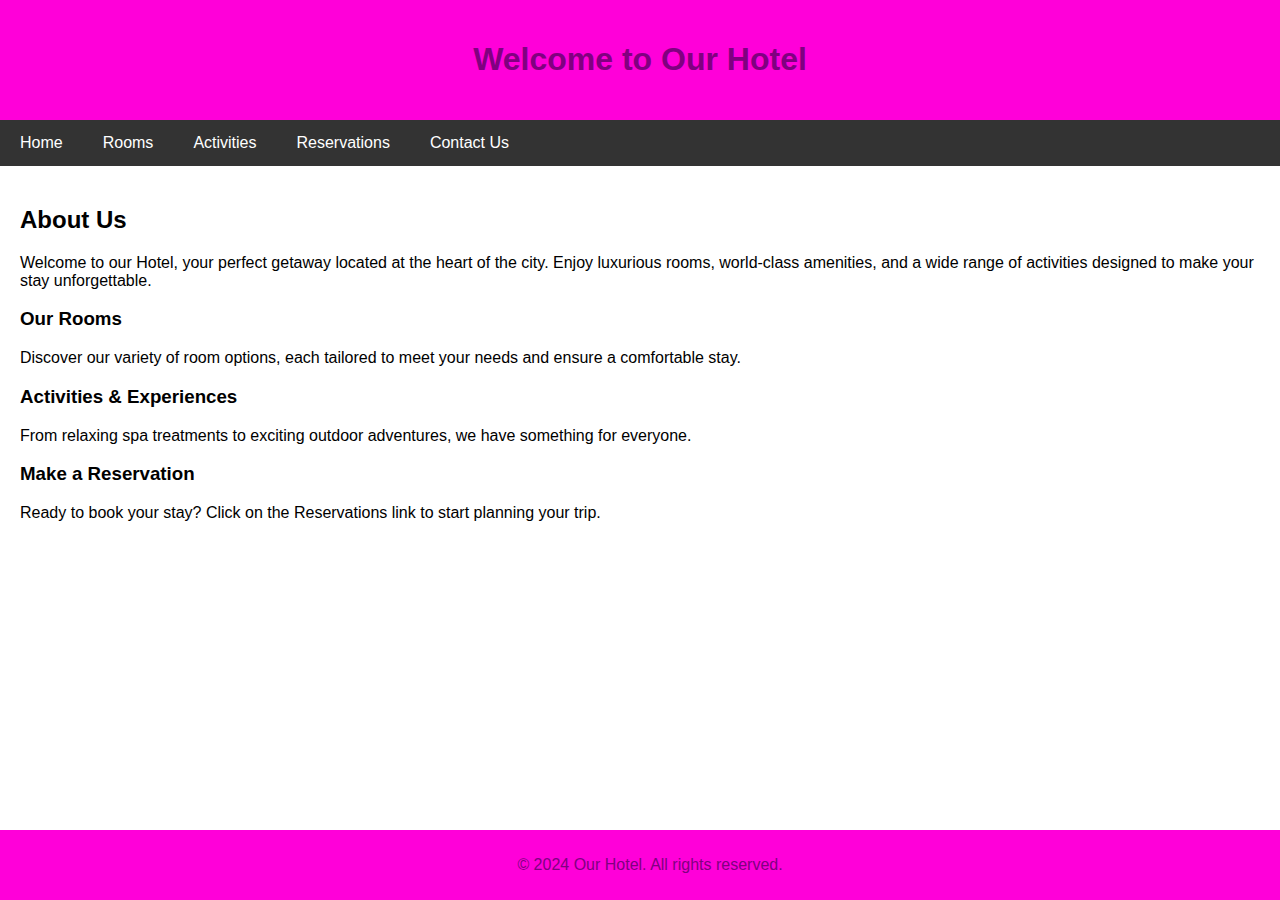
<file: index.html>
<!DOCTYPE html>
<html lang="en">
<head>
    <meta charset="UTF-8">
    <meta name="viewport" content="width=device-width, initial-scale=1.0">
    <title>Welcome to Our Hotel</title>
    <style>
        body { font-family: Arial, sans-serif; margin: 0; padding: 0; }
        header { background-color: #ff00d9; color: purple ; padding: 20px; text-align: center; }
        nav { background-color: #333; overflow: hidden; }
        nav a { float: left; color: rgb(255, 255, 255); text-align: center; padding: 14px 20px; text-decoration: none; }
        nav a:hover { background-color: black; color: black; }
        .content { padding: 20px; }
        footer { background-color: #ff00d9; color: purple; text-align: center; padding: 10px; position: fixed; bottom: 0; width: 100%; }
    </style>
</head>
<body>
    <header>
        <h1>Welcome to Our Hotel</h1>
    </header>
    <nav>
        <a href="index.html">Home</a>
        <a href="rooms.html">Rooms</a>
        <a href="activities.html">Activities</a>
        <a href="reservations.html">Reservations</a>
        <a href="contact.html">Contact Us</a>
    </nav>
    <div class="content">
        <h2>About Us</h2>
        <p>Welcome to our Hotel, your perfect getaway located at the heart of the city. Enjoy luxurious rooms, world-class amenities, and a wide range of activities designed to make your stay unforgettable.</p>
        <h3>Our Rooms</h3>
        <p>Discover our variety of room options, each tailored to meet your needs and ensure a comfortable stay.</p>
        <h3>Activities & Experiences</h3>
        <p>From relaxing spa treatments to exciting outdoor adventures, we have something for everyone.</p>
        <h3>Make a Reservation</h3>
        <p>Ready to book your stay? Click on the Reservations link to start planning your trip.</p>
    </div>
    <footer>
        <p>&copy; 2024 Our Hotel. All rights reserved.</p>
    </footer>
</body>
</html>
</file>
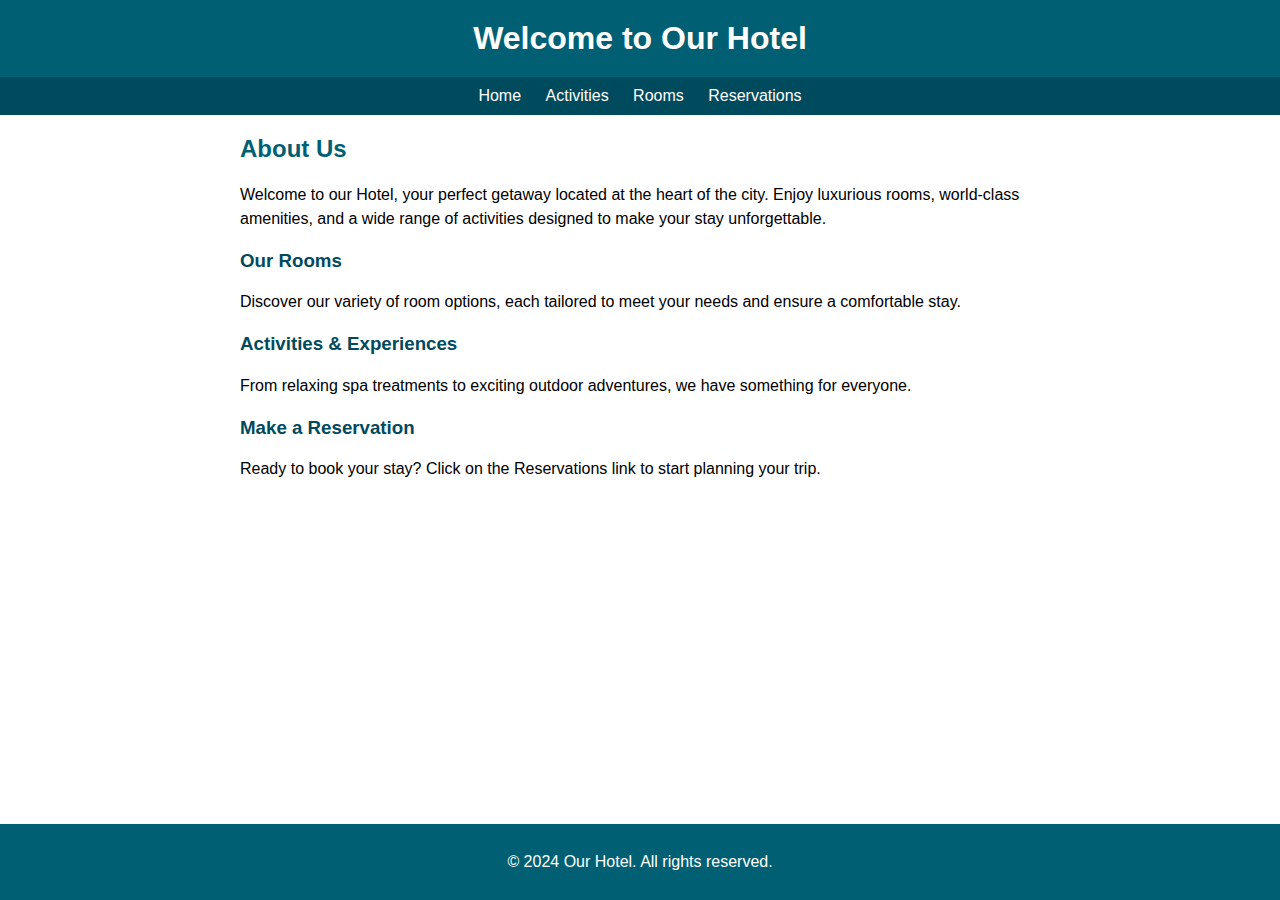
<file: CS340finalproject /templates/index.html>
<!DOCTYPE html>
<html lang="en">
<head>
    <meta charset="UTF-8">
    <meta name="viewport" content="width=device-width, initial-scale=1.0">
    <title>Welcome to Our Hotel</title>
    <style>
        body {
            font-family: Arial, sans-serif;
            margin: 0;
            padding: 0;
        }

        header {
            background-color: #005f73;
            color: #fff;
            text-align: center;
            padding: 20px 0;
        }

        h1 {
            margin: 0;
        }

        nav.webpages {
            background-color: #004a5e;
            padding: 10px 0;
            text-align: center;
        }

        nav.webpages a {
            color: #fff;
            text-decoration: none;
            margin: 0 10px;
        }

        nav.webpages a:hover {
            text-decoration: underline;
        }

        .content {
            max-width: 800px;
            margin: 20px auto;
            padding: 0 20px;
        }

        h2 {
            color: #005f73;
        }

        h3 {
            color: #004a5e;
        }

        p {
            line-height: 1.5;
        }

        footer {
            background-color: #005f73;
            color: #fff;
            text-align: center;
            padding: 10px 0;
            position: fixed;
            bottom: 0;
            width: 100%;
        }
    </style>
</head>
<body>
    <header>
        <h1>Welcome to Our Hotel</h1>
    </header>
    <nav class="webpages">
        <a href="{{ url_for('index') }}">Home</a>
        <a href="/activities">Activities</a>
        <a href="/rooms">Rooms</a>
        <a href="/reservations">Reservations</a>
    </nav>
    <div class="content">
        <h2>About Us</h2>
        <p>Welcome to our Hotel, your perfect getaway located at the heart of the city. Enjoy luxurious rooms, world-class amenities, and a wide range of activities designed to make your stay unforgettable.</p>
        <h3>Our Rooms</h3>
        <p>Discover our variety of room options, each tailored to meet your needs and ensure a comfortable stay.</p>
        <h3>Activities & Experiences</h3>
        <p>From relaxing spa treatments to exciting outdoor adventures, we have something for everyone.</p>
        <h3>Make a Reservation</h3>
        <p>Ready to book your stay? Click on the Reservations link to start planning your trip.</p>
    </div>

    <footer>
        <p>&copy; 2024 Our Hotel. All rights reserved.</p>
    </footer>
</body>
</html>
</file>
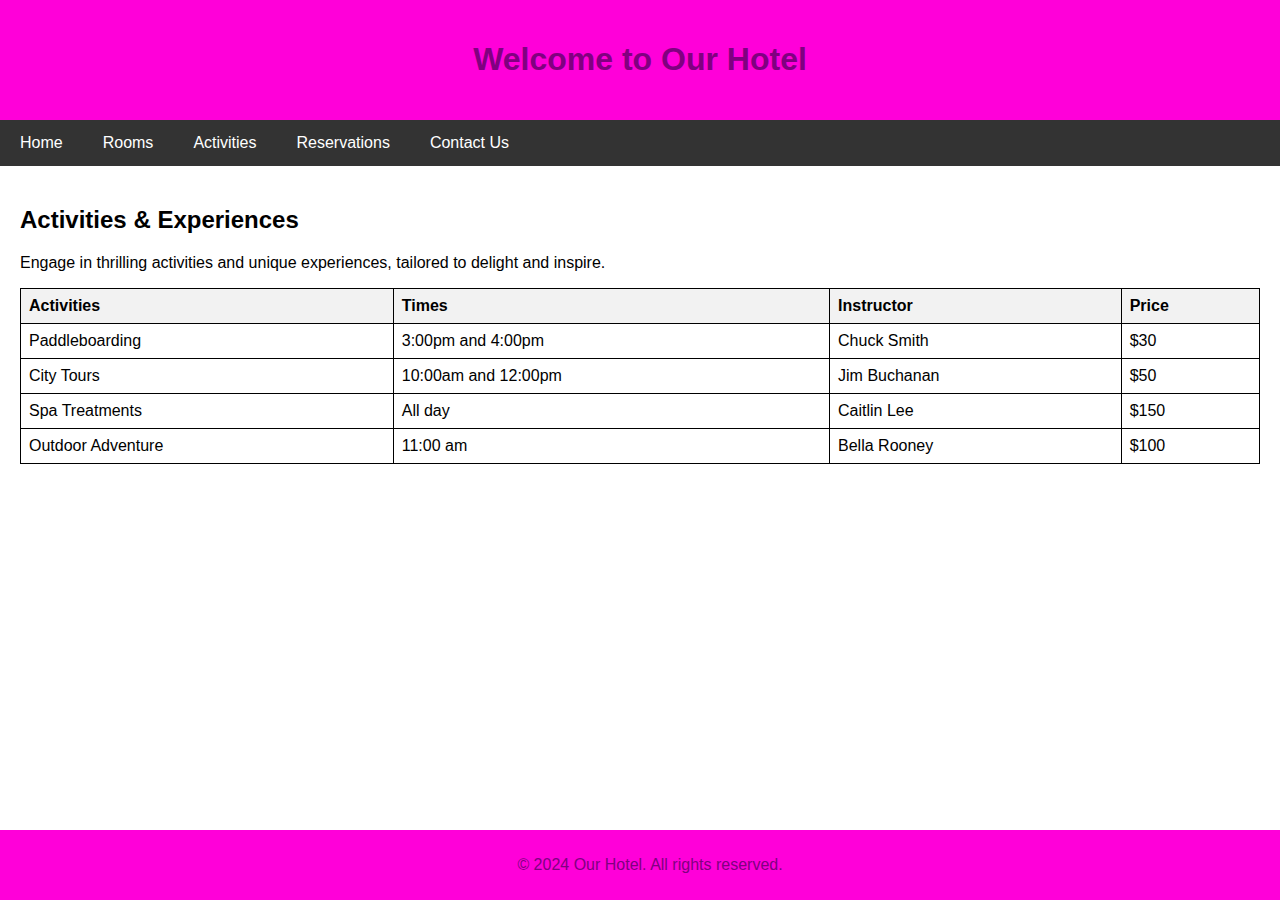
<file: activities.html>
<!DOCTYPE html>
<html lang="en">
<head>
    <meta charset="UTF-8">
    <meta name="viewport" content="width=device-width, initial-scale=1.0">
    <title>Activities & Experiences</title>
    <style>
        body { font-family: Arial, sans-serif; margin: 0; padding: 0; }
        header { background-color: #ff00d9; color: purple; padding: 20px; text-align: center; }
        nav { background-color: #333; overflow: hidden; }
        nav a { float: left; color: white; text-align: center; padding: 14px 20px; text-decoration: none; }
        nav a:hover { background-color: black; }
        .content { padding: 20px; }
        footer { background-color: #ff00d9; color: purple; text-align: center; padding: 10px; position: fixed; bottom: 0; width: 100%; }
        table { width: 100%; border-collapse: collapse; }
        th, td { border: 1px solid black; padding: 8px; text-align: left; }
        th { background-color: #f2f2f2; }
    </style>
</head>
<body>
    <header>
        <h1>Welcome to Our Hotel</h1>
    </header>
    <nav>
        <a href="index.html">Home</a>
        <a href="rooms.html">Rooms</a>
        <a href="activities.html">Activities</a>
        <a href="reservations.html">Reservations</a>
        <a href="contact.html">Contact Us</a>
    </nav>
    <div class="content">
        <h2>Activities & Experiences</h2>
        <p>Engage in thrilling activities and unique experiences, tailored to delight and inspire.</p>
        <table>
            <tr>
                <th>Activities</th>
                <th>Times</th>
                <th>Instructor</th>
                <th>Price</th>
            </tr>
            <tr>
                <td>Paddleboarding</td>
                <td>3:00pm and 4:00pm</td>
                <td>Chuck Smith</td>
                <td>$30</td>
            </tr>
            <tr>
                <td>City Tours</td>
                <td>10:00am and 12:00pm</td>
                <td>Jim Buchanan</td>
                <td>$50</td>
            </tr>
            <tr>
                <td>Spa Treatments</td>
                <td>All day</td>
                <td>Caitlin Lee</td>
                <td>$150</td>
            </tr>
            <tr>
                <td>Outdoor Adventure</td>
                <td>11:00 am</td>
                <td>Bella Rooney</td>
                <td>$100</td>
            </tr>
        </table>
    </div>
    <footer>
        <p>&copy; 2024 Our Hotel. All rights reserved.</p>
    </footer>
</body>
</html>
</file>
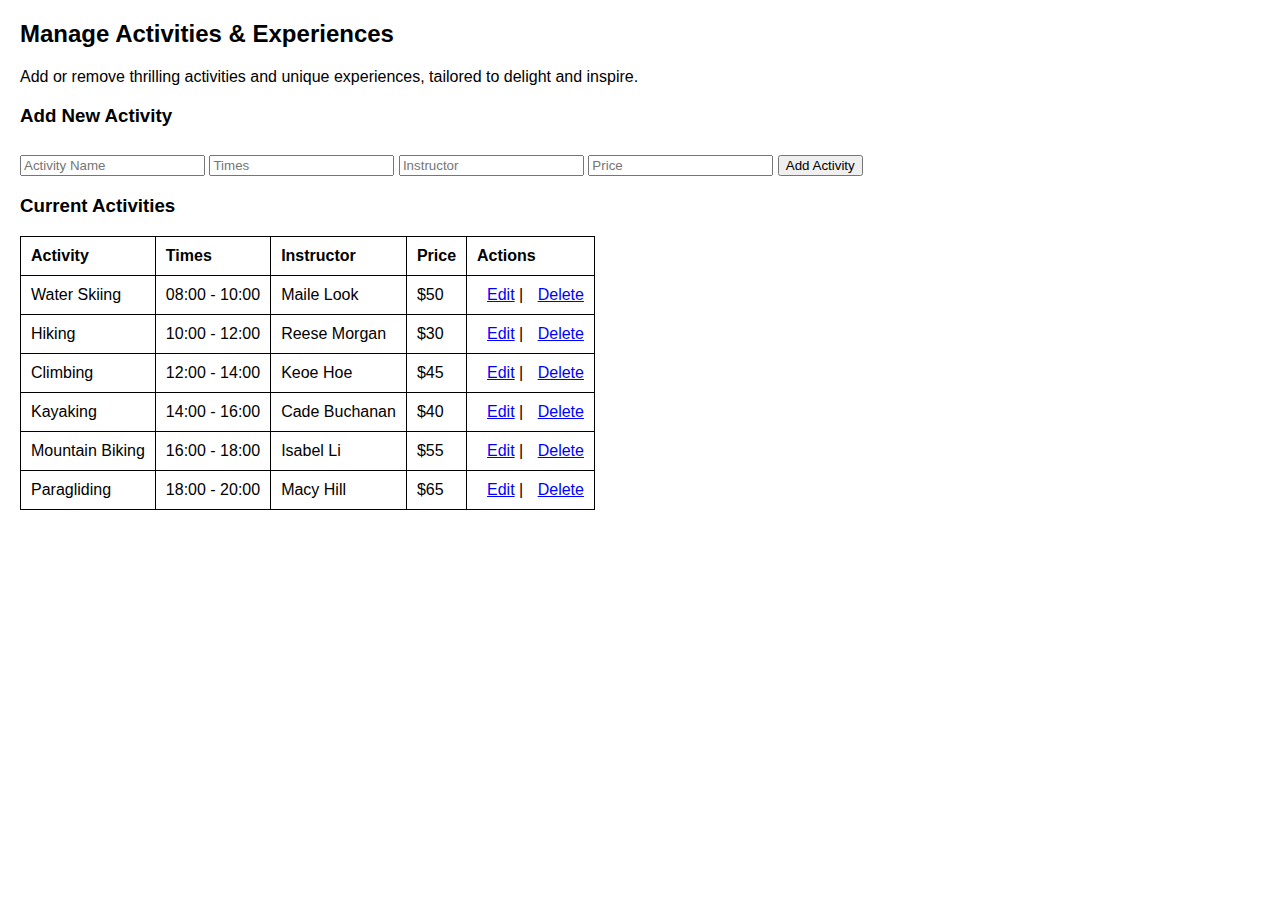
<file: final340/templates/activities.html>
<!DOCTYPE html>
<html lang="en">
<head>
    <meta charset="UTF-8">
    <title>Activities & Experiences Management</title>
    <style>
        body {
            font-family: Arial, sans-serif;
            margin: 20px;
        }
        table, td, th {
            border: 1px solid black;
            border-collapse: collapse;
        }
        th, td {
            padding: 10px;
            text-align: left;
        }
        .action-button {
            cursor: pointer;
            color: blue;
            text-decoration: underline;
            margin-left: 10px;
        }
        button {
            margin-top: 10px;
        }
    </style>
</head>
<body>

<div class="content">
    <h2>Manage Activities & Experiences</h2>
    <p>Add or remove thrilling activities and unique experiences, tailored to delight and inspire.</p>

    <h3>Add New Activity</h3>
    <form id="addActivityForm">
        <input type="text" id="newActivityName" placeholder="Activity Name" required>
        <input type="text" id="newActivityTimes" placeholder="Times" required>
        <input type="text" id="newActivityInstructor" placeholder="Instructor" required>
        <input type="text" id="newActivityPrice" placeholder="Price" required>
        <button type="submit">Add Activity</button>

    </form>

    <h3>Current Activities</h3>
    <table>
        <thead>
            <tr>
                <th>Activity</th>
                <th>Times</th>
                <th>Instructor</th>
                <th>Price</th>
                <th>Actions</th>
            </tr>
        </thead>
        <tbody id="activitiesTable">
            <!-- Activities will be dynamically populated here -->
        </tbody>
    </table>
</div>

<!-- Include the JavaScript file here -->
<script src="activitymanager.js"></script>

</body>
</html>
</file>
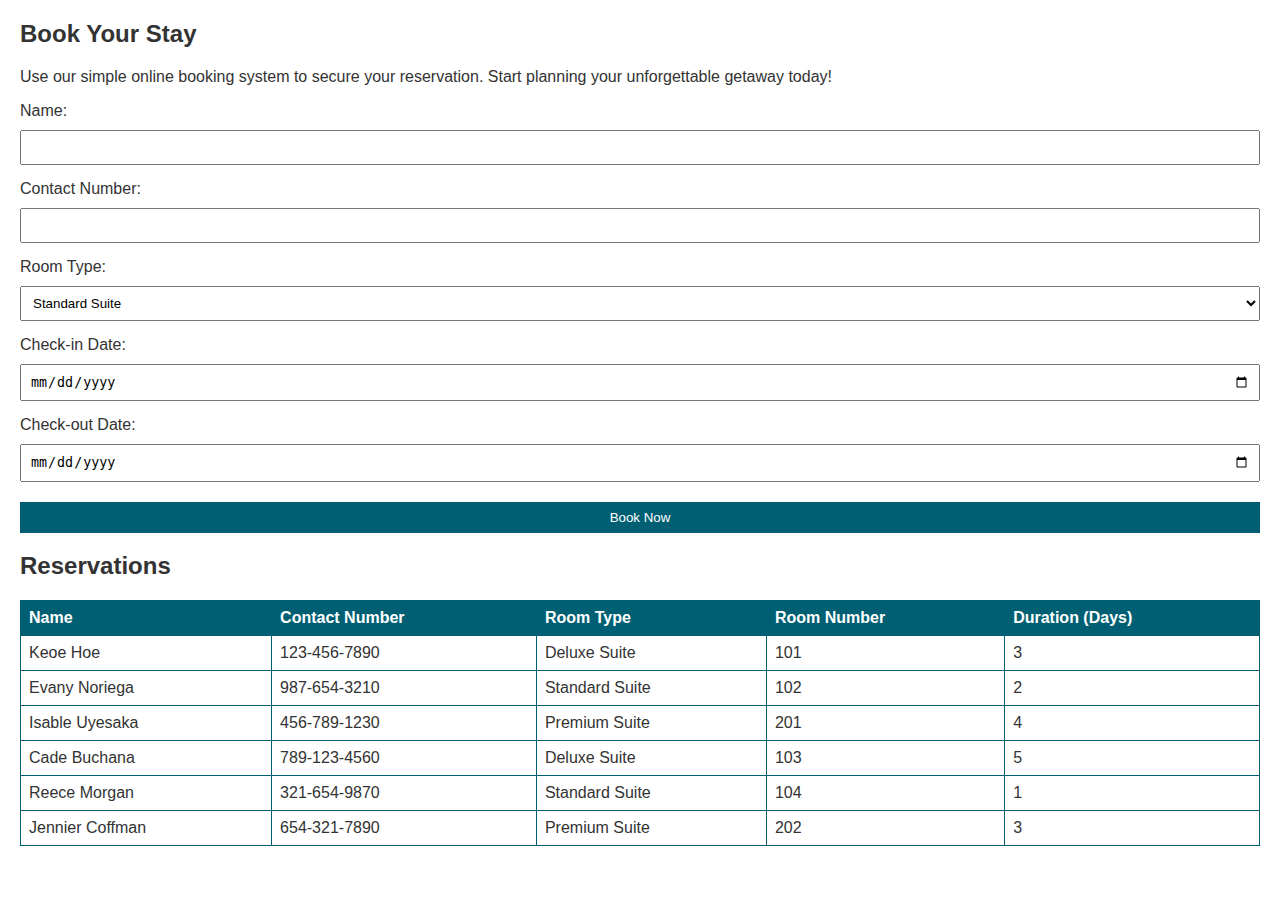
<file: final340/templates/reservations.html>
<!DOCTYPE html>
<html lang="en">
    <head>
        <meta charset="UTF-8">
        <title>Book Your Stay</title>
        <style>
            body {
                font-family: Arial, sans-serif;
                margin: 20px;
                color: #333; /* Keeping text color dark for readability */
            }
            .form-group {
                margin-bottom: 15px;
            }
            label {
                display: block;
                margin-bottom: 5px;
            }
            select, input[type="date"], input[type="text"], button {
                width: 100%;
                padding: 8px;
                margin-top: 5px;
                box-sizing: border-box;
            }
            button {
                background-color: #005f73; /* Primary blue */
                color: white;
                border: none;
                cursor: pointer;
            }
            button:hover {
                background-color: #005f73; /* Darker blue */
            }
            .feedback {
                margin-top: 20px;
                color: #004085; /* Feedback text color */
                background-color: #cce5ff; /* Light blue background */
                border-color: #b8daff; /* Lighter blue border */
                padding: 10px;
                border-radius: 5px;
                display: none;
            }
            table {
                width: 100%;
                border-collapse: collapse;
                margin-top: 20px;
            }
            th, td {
                border: 1px solid #005f73; /* Blue borders for table */
                padding: 8px;
                text-align: left;
            }
            th {
                background-color: #005f73; /* Blue background for headers */
                color: white; /* White text color for headers */
            }
        </style>
    </head>
<body>

<div class="content">
    <h2>Book Your Stay</h2>
    <p>Use our simple online booking system to secure your reservation. Start planning your unforgettable getaway today!</p>
    <form id="bookingForm">
        <div class="form-group">
            <label for="guestName">Name:</label>
            <input type="text" id="guestName" name="guestName" required>
        </div>
        <div class="form-group">
            <label for="contactNumber">Contact Number:</label>
            <input type="text" id="contactNumber" name="contactNumber" required>
        </div>
        <div class="form-group">
            <label for="roomType">Room Type:</label>
            <select id="roomType" name="roomType">
                <option value="standard">Standard Suite</option>
                <option value="premium">Premium Suite</option>
                <option value="deluxe">Deluxe Suite</option>
            </select>
        </div>
        <div class="form-group">
            <label for="checkIn">Check-in Date:</label>
            <input type="date" id="checkIn" name="checkIn" required>
        </div>
        <div class="form-group">
            <label for="checkOut">Check-out Date:</label>
            <input type="date" id="checkOut" name="checkOut" required>
        </div>
        <button type="submit">Book Now</button>
    </form>
    <div id="feedback" class="feedback"></div>

    <h2>Reservations</h2>
    <table id="reservationsTable">
        <thead>
            <tr>
                <th>Name</th>
                <th>Contact Number</th>
                <th>Room Type</th>
                <th>Room Number</th>
                <th>Duration (Days)</th>
            </tr>
        </thead>
        <tbody>
            <!-- Reservation rows will be added here -->
        </tbody>
    </table>
</div>

<script>
    const reservations = [
        { name: 'Keoe Hoe', contact: '123-456-7890', roomType: 'Deluxe Suite', roomNumber: 101, duration: 3 },
        { name: 'Evany Noriega', contact: '987-654-3210', roomType: 'Standard Suite', roomNumber: 102, duration: 2 },
        { name: 'Isable Uyesaka', contact: '456-789-1230', roomType: 'Premium Suite', roomNumber: 201, duration: 4 },
        { name: 'Cade Buchana', contact: '789-123-4560', roomType: 'Deluxe Suite', roomNumber: 103, duration: 5 },
        { name: 'Reece Morgan', contact: '321-654-9870', roomType: 'Standard Suite', roomNumber: 104, duration: 1 },
        { name: 'Jennier Coffman', contact: '654-321-7890', roomType: 'Premium Suite', roomNumber: 202, duration: 3 },
    ];

    function populateReservationsTable() {
        const tableBody = document.getElementById('reservationsTable').getElementsByTagName('tbody')[0];
        tableBody.innerHTML = ''; // Clear current rows
        reservations.forEach(res => {
            let row = `<tr>
                <td>${res.name}</td>
                <td>${res.contact}</td>
                <td>${res.roomType}</td>
                <td>${res.roomNumber}</td>
                <td>${res.duration}</td>
            </tr>`;
            tableBody.innerHTML += row;
        });
    }

    document.getElementById('bookingForm').addEventListener('submit', function(event) {
        event.preventDefault(); // Prevent form submission to server
        // Existing validation and feedback code here

        // Assuming validation passed and room is booked:
        const guestName = document.getElementById('guestName').value;
        const contactNumber = document.getElementById('contactNumber').value;
        const roomType = document.getElementById('roomType').value;
        const checkInDate = new Date(document.getElementById('checkIn').value);
        const checkOutDate = new Date(document.getElementById('checkOut').value);
        const roomNumber = Math.floor(Math.random() * 100) + 100; // Simple random room number assignment
        const duration = (checkOutDate - checkInDate) / (1000 * 60 * 60 * 24); // Calculate duration in days

        reservations.push({ name: guestName, contact: contactNumber, roomType, roomNumber, duration });
        populateReservationsTable();

        // Reset form or show success feedback
    });

    populateReservationsTable(); // Initial population of the table
</script>

</body>
</html>
</file>
